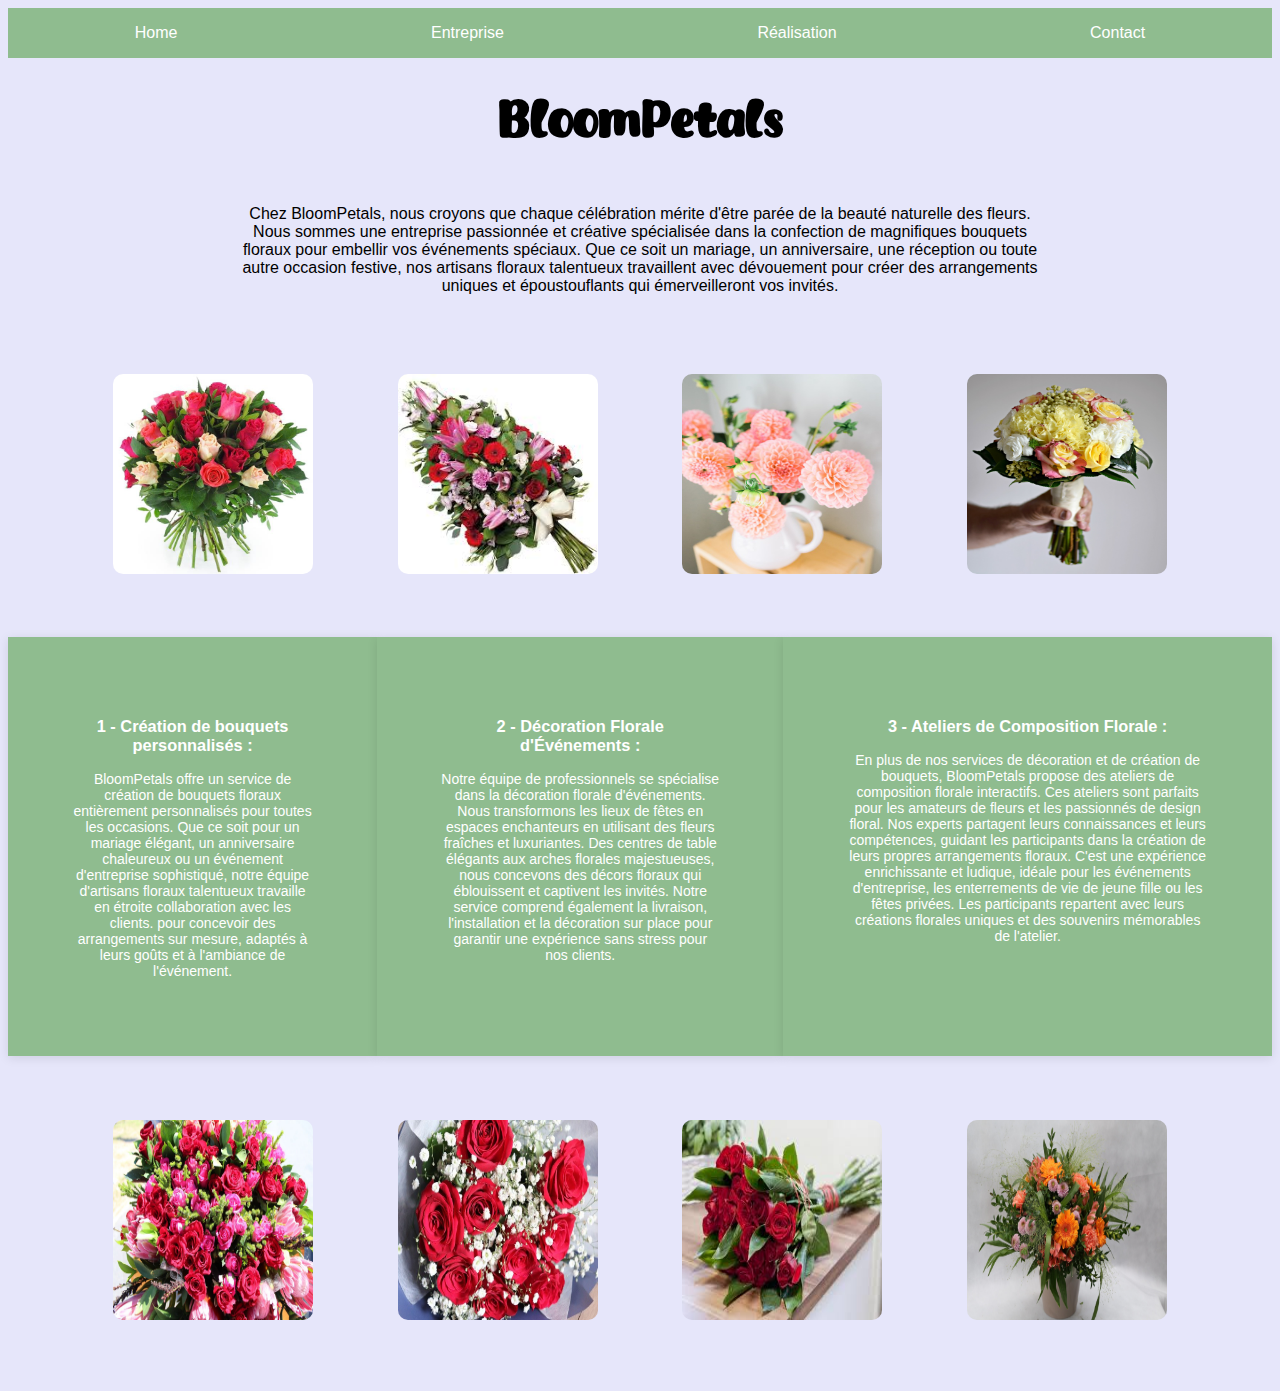
<file: index.html>
<!DOCTYPE html>
<html lang="fr">
<head>
    <meta charset="UTF-8">
    <meta name="viewport" content="width=device-width, initial-scale=1.0">
    <title>Index</title>
<link rel="stylesheet" media="screen" href="style.css">
</head>
<body>
   <main>
        <nav>
    <p><a href="file:///C:/Users/parse/OneDrive/Documents/BloomPetals/index.html" style="text-decoration: none;">Home</a></p>
    <p><a href="file:///C:/Users/parse/OneDrive/Documents/BloomPetals/entreprise.html" style="text-decoration: none;">Entreprise</a></p>
    <p><a href="file:///C:/Users/parse/OneDrive/Documents/BloomPetals/realisation.html" style="text-decoration: none;">Réalisation</a></p>
    <p><a href="file:///C:/Users/parse/OneDrive/Documents/BloomPetals/contact.html" style="text-decoration: none;">Contact</a></p>
</nav>
<header class="home">
    <h1>BloomPetals</h1>
    </header>
<article class="intro">
<p>Chez BloomPetals, nous croyons que chaque célébration mérite d'être parée de la beauté
naturelle des fleurs. Nous sommes une entreprise passionnée et créative spécialisée dans
la confection de magnifiques bouquets floraux pour embellir vos événements spéciaux. Que
ce soit un mariage, un anniversaire, une réception ou toute autre occasion festive, nos
artisans floraux talentueux travaillent avec dévouement pour créer des arrangements
uniques et époustouflants qui émerveilleront vos invités.</p>
</article>
<div class="photo1">
<img src="images/image2.jpg" width="200" height="200">
<img src="images/image3.jpg" width="200" height="200">
<img src="images/image10.jpg" width="200" height="200">
<img src="images/image11.jpg" width="200" height="200">
</div>
<section id="services">
<div class="service">
<h3>1 - Création de bouquets personnalisés :</h3>
<p>BloomPetals offre un service de création de bouquets floraux entièrement personnalisés pour toutes les occasions. Que ce soit pour un
mariage élégant, un anniversaire chaleureux ou un événement d'entreprise sophistiqué,
notre équipe d'artisans floraux talentueux travaille en étroite collaboration avec les clients.
pour concevoir des arrangements sur mesure, adaptés à leurs goûts et à l'ambiance de
l'événement.</p></div>
<div class="service">
    <h3>2 - Décoration Florale d'Événements :</h3>
    <p>Notre équipe de professionnels se spécialise dans la décoration florale d'événements. Nous transformons les lieux de fêtes en espaces
enchanteurs en utilisant des fleurs fraîches et luxuriantes. Des centres de table élégants aux
arches florales majestueuses, nous concevons des décors floraux qui éblouissent et
captivent les invités. Notre service comprend également la livraison, l'installation et la
décoration sur place pour garantir une expérience sans stress pour nos clients.</p></div>
<div class="service">
    <h3>3 - Ateliers de Composition Florale :</h3>
<p>En plus de nos services de décoration et de création
de bouquets, BloomPetals propose des ateliers de composition florale interactifs. Ces
ateliers sont parfaits pour les amateurs de fleurs et les passionnés de design floral. Nos
experts partagent leurs connaissances et leurs compétences, guidant les participants dans
la création de leurs propres arrangements floraux. C'est une expérience enrichissante et
ludique, idéale pour les événements d'entreprise, les enterrements de vie de jeune fille ou
les fêtes privées. Les participants repartent avec leurs créations florales uniques et des
souvenirs mémorables de l'atelier.</p></div>
</section>
<div class="photo2">
<img src="images/image1.jpg" width="200" height="200">
<img src="images/image9.jpg" width="200" height="200">
<img src="images/image4.jpg" width="200" height="200">
<img src="images/image5.jpg" width="200" height="200">
</div>
   </main>
</body>
</html>
</file>
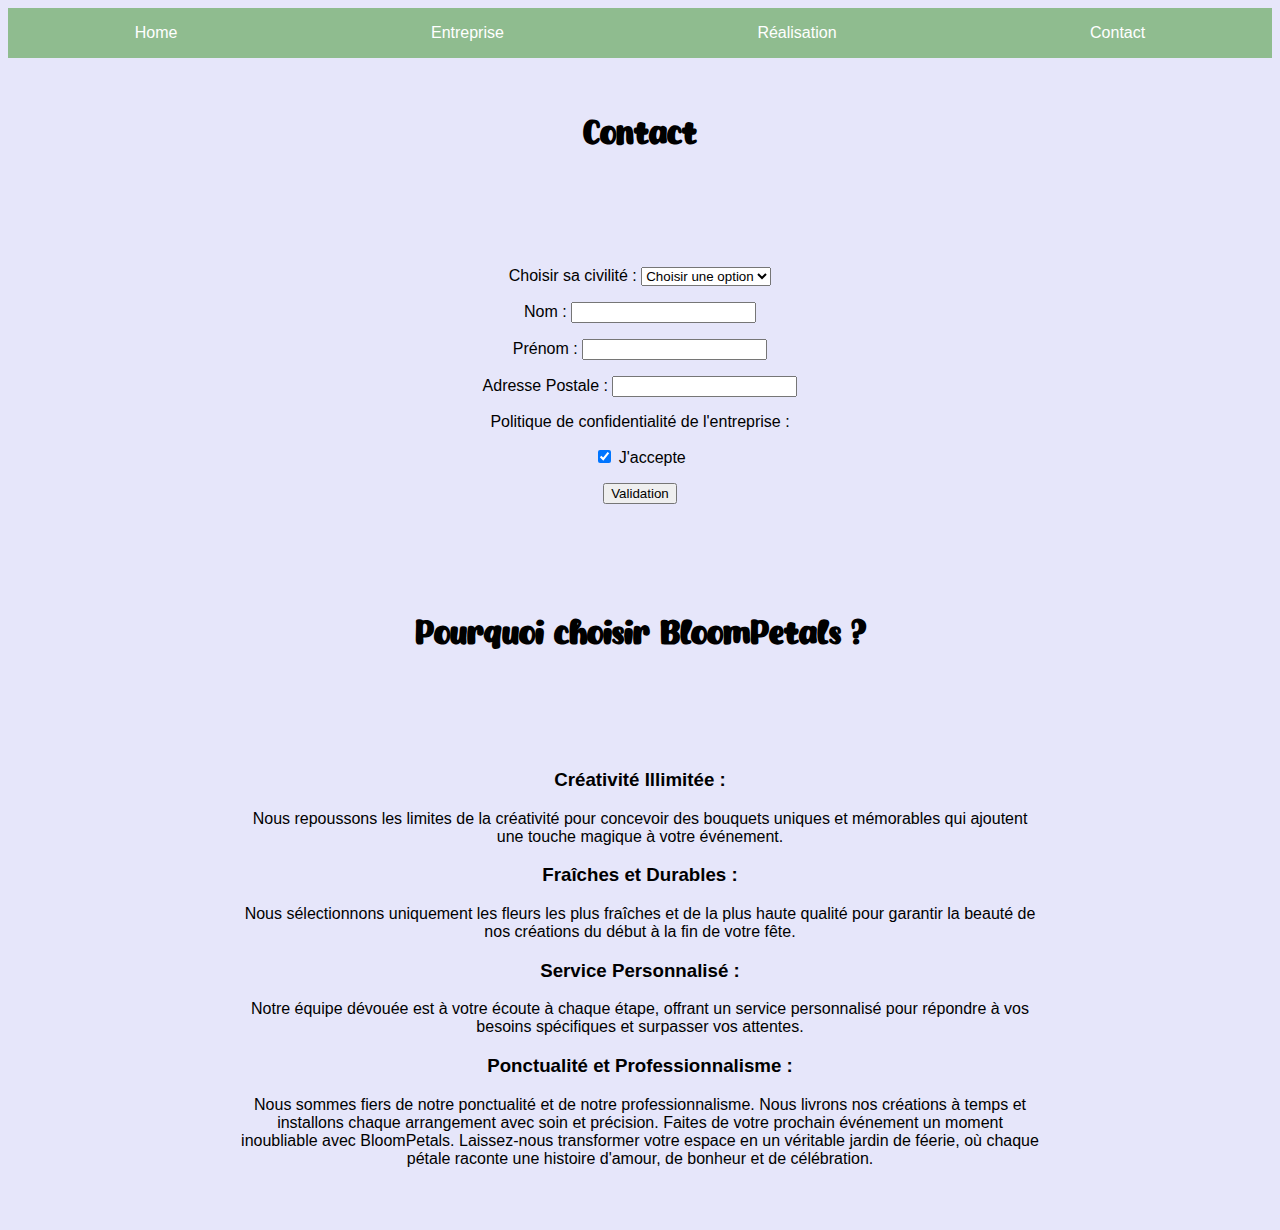
<file: contact.html>
<!DOCTYPE html>
<html lang="fr">
<head>
    <meta charset="UTF-8">
    <meta name="viewport" content="width=device-width, initial-scale=1.0">
    <title>contact</title>
    <link rel="stylesheet" href="style.css">
</head>
<body>
    <main>
        <nav>
            <p><a href="file:///C:/Users/parse/OneDrive/Documents/BloomPetals/index.html" style="text-decoration: none;">Home</a></p>
        <p><a href="file:///C:/Users/parse/OneDrive/Documents/BloomPetals/entreprise.html" style="text-decoration: none;">Entreprise</a></p>
        <p><a href="file:///C:/Users/parse/OneDrive/Documents/BloomPetals/realisation.html" style="text-decoration: none;">Réalisation</a></p>
        <p><a href="file:///C:/Users/parse/OneDrive/Documents/BloomPetals/contact.html" style="text-decoration: none;">Contact</a></p>
    </nav>
        <header class="contact">
    <h1>Contact</h1>
</header>
<article class="civiliter">
<p><label for="select-civilite">Choisir sa civilité :</label>
<select name="civilite" id="select-civilite">
<option value="">Choisir une option</option>
<option value="Femme">Femme</option>
<option value="Homme">Homme</option>
<option value="Autre">Autre</option>
</select></p>
<p><label for="nom">Nom :</label>
    <input type="text" id="Nom"></p>
<p><label for="prenom">Prénom :</label>
<input type="text" id="Prénom"></p>
<p><label for="adressepostale">Adresse Postale :</label>
<input type="adresse" id="adressepostale"></p>
<div>
    <p>Politique de confidentialité de l'entreprise :</p>
    <input type="checkbox" id="accepter" name="accepter" checked />
    <label for="accepter">J'accepte</label>
  </div>
  <p><input type="submit" value="Validation" /></p></article>
  <div class="titre">
  <h1>Pourquoi choisir BloomPetals ?</h1></div>
  <article class="faq">
  <h3> Créativité Illimitée :</h3>
    <p>Nous repoussons les limites de la créativité pour concevoir des
    bouquets uniques et mémorables qui ajoutent une touche magique à votre
    événement.</p>
    <h3>Fraîches et Durables :</h3>
    <p>Nous sélectionnons uniquement les fleurs les plus
    fraîches et de la plus haute qualité pour garantir la beauté de nos créations du début
    à la fin de votre fête.</p>
    <h3>Service Personnalisé :</h3>
    <p>Notre équipe dévouée est à votre écoute à chaque étape,
    offrant un service personnalisé pour répondre à vos besoins spécifiques et surpasser
    vos attentes.</p>
    <h3>Ponctualité et Professionnalisme :</h3>
    <p>Nous sommes fiers de notre ponctualité et de
    notre professionnalisme. Nous livrons nos créations à temps et installons chaque
    arrangement avec soin et précision.
    Faites de votre prochain événement un moment inoubliable avec BloomPetals. Laissez-nous
    transformer votre espace en un véritable jardin de féerie, où chaque pétale raconte une
    histoire d'amour, de bonheur et de célébration.</p></article>
    </main>
</body>
</html>
</file>
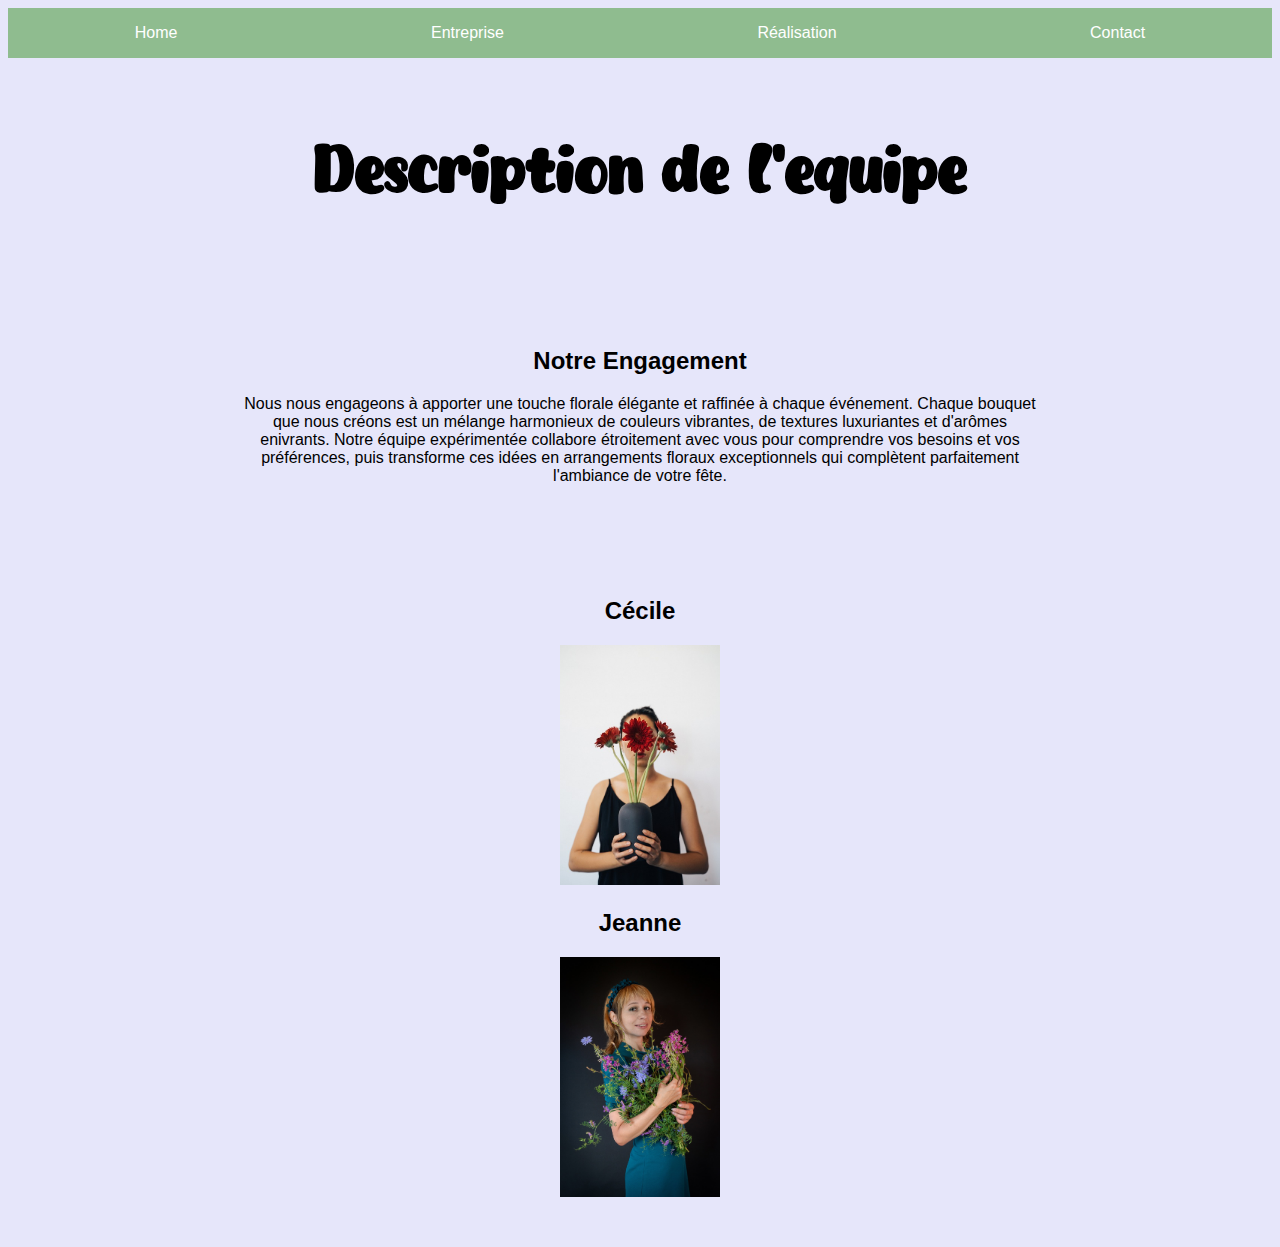
<file: entreprise.html>
<!DOCTYPE html>
<html lang="fr">
<head>
    <meta charset="UTF-8">
    <meta name="viewport" content="width=device-width, initial-scale=1.0">
    <title>entreprise</title>
    <link rel="stylesheet" href="style.css">
</head>
<body>
<main>
    <nav>
    <p><a href="file:///C:/Users/parse/OneDrive/Documents/BloomPetals/index.html" style="text-decoration: none;">Home</a></p>
    <p><a href="file:///C:/Users/parse/OneDrive/Documents/BloomPetals/entreprise.html" style="text-decoration: none;">Entreprise</a></p>
    <p><a href="file:///C:/Users/parse/OneDrive/Documents/BloomPetals/realisation.html" style="text-decoration: none;">Réalisation</a></p>
    <p><a href="file:///C:/Users/parse/OneDrive/Documents/BloomPetals/contact.html" style="text-decoration: none;">Contact</a></p>
</nav>
    <header class="descri">
    <h1>Description de l'equipe</h1>
</header>
<article class="equipe">
    <h2>Notre Engagement</h2>
   <p>Nous nous engageons à apporter une touche florale élégante et raffinée à chaque
    événement. Chaque bouquet que nous créons est un mélange harmonieux de couleurs
    vibrantes, de textures luxuriantes et d'arômes enivrants. Notre équipe expérimentée
    collabore étroitement avec vous pour comprendre vos besoins et vos préférences, puis
    transforme ces idées en arrangements floraux exceptionnels qui complètent parfaitement
    l'ambiance de votre fête.</p></article>
    <div class="prenom">
<h2>Cécile</h2><img src="images/photo4.jpg" width="20%" height="20%">
<h2>Jeanne</h2><img src="images/photo2.jpg" width="20%" height="20%"> 
</div>
</main>
</body>
</html>
</file>
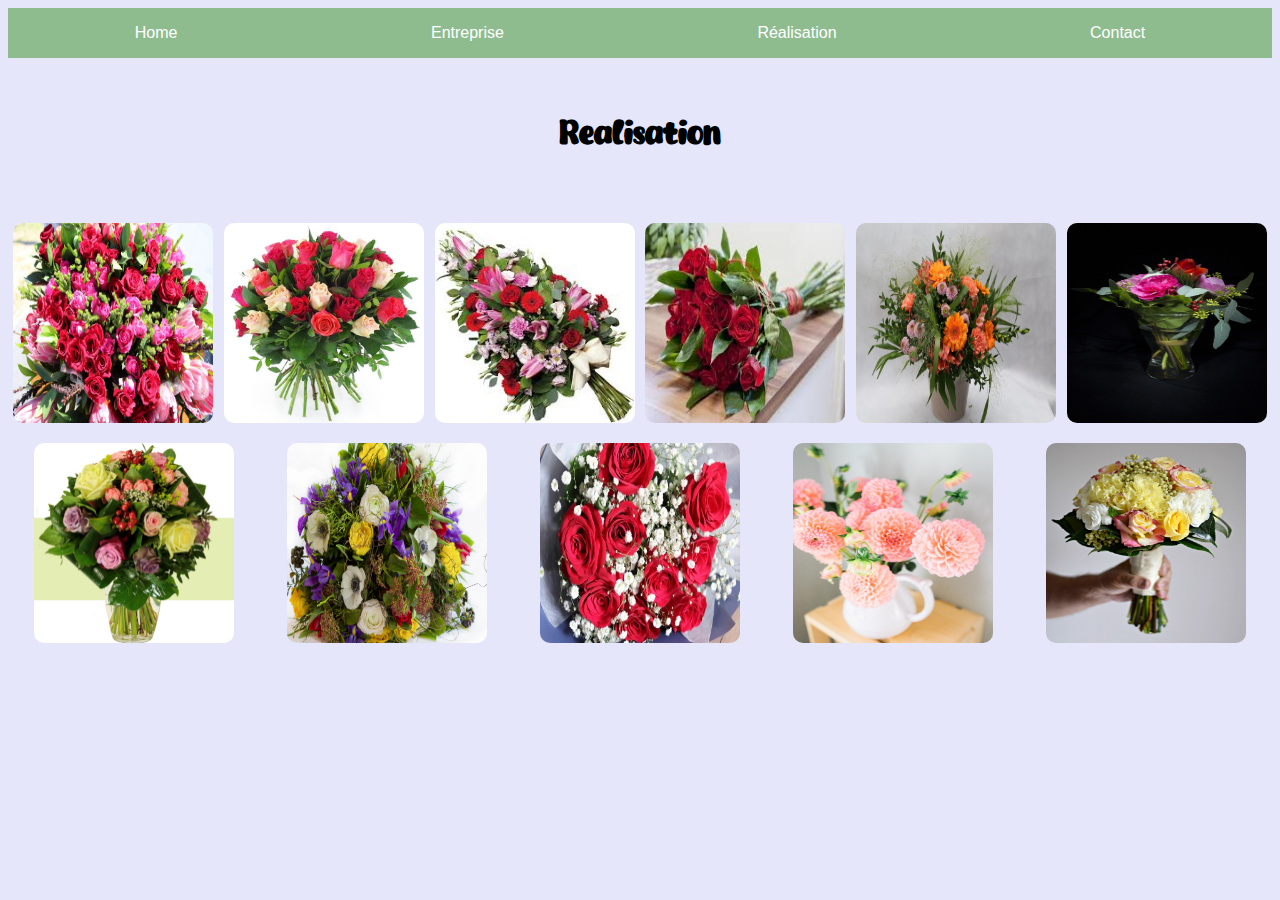
<file: realisation.html>
<!DOCTYPE html>
<html lang="fr">
<head>
    <meta charset="UTF-8">
    <meta name="viewport" content="width=device-width, initial-scale=1.0">
    <title>realisation</title>
    <link rel="stylesheet" href="style.css">
</head>
<body>
    <main>
        <nav>
            <p><a href="file:///C:/Users/parse/OneDrive/Documents/BloomPetals/index.html" style="text-decoration: none;">Home</a></p>
        <p><a href="file:///C:/Users/parse/OneDrive/Documents/BloomPetals/entreprise.html" style="text-decoration: none;">Entreprise</a></p>
        <p><a href="file:///C:/Users/parse/OneDrive/Documents/BloomPetals/realisation.html" style="text-decoration: none;">Réalisation</a></p>
        <p><a href="file:///C:/Users/parse/OneDrive/Documents/BloomPetals/contact.html" style="text-decoration: none;">Contact</a></p>
    </nav>
        <header class="realisation">
            <h1>Realisation</h1>
        </header>
        <section class="mosaiques">
        <div class="mosaique">
            <img src="images/image1.jpg" width="200" height="200">
            <img src="images/image2.jpg" width="200" height="200">
            <img src="images/image3.jpg" width="200" height="200">
            <img src="images/image4.jpg" width="200" height="200">
            <img src="images/image5.jpg" width="200" height="200">
            <img src="images/image6.jpg" width="200" height="200">
            <img src="images/image7.jpg" width="200" height="200">
            <img src="images/image8.jpg" width="200" height="200">
            <img src="images/image9.jpg" width="200" height="200">
            <img src="images/image10.jpg" width="200" height="200">
            <img src="images/image11.jpg" width="200" height="200">
        </div>
    </section>
    </main>
</body>
</html>
</file>
<file: style.css>
@font-face{
    font-family:'HowdyLemon';
    src: url('font/HowdyLemon.otf') format('truetype');
    /*pour ajouter d'autres police via des sites*/
}
body{
    background-color: lavender;
}
.home h1{
font-family: HowdyLemon;
text-align: center;
padding: 3%;
font-size: 70px; /*pour grossir le texte*/
}
nav{
    background-color:darkseagreen;
    display: flex;
    justify-content: space-around;
    p a {
        color: white;
    }
    font-family: Verdana, Geneva, Tahoma, sans-serif;
}
.intro {
    max-width: 800px;
text-align: center;
margin: auto;
font-family: Verdana, Geneva, Tahoma, sans-serif;
}
.photo1{
    img{
        border-radius: 10px;
    }
    padding: 5%;
    display: flex;
    justify-content: space-around;
    flex-wrap: wrap;
}
#services{
display: flex;
font-family: Verdana, Geneva, Tahoma, sans-serif;
font-size: 14px;
}
.service{
    color:white;
    padding: 5%;
background-color:darkseagreen;
text-align:center;
box-shadow: 0 2px 10px rgba(0, 0, 0, 0.1);
}
.service h3{
    text-align: center;
}
.photo2{
    img{
        border-radius: 10px;
    }
    padding: 5%;
    display: flex;
    justify-content: space-around;
    flex-wrap: wrap;
}
.descri{
    font-family:HowdyLemon;
text-align: center;
padding: 3%;
font-size: 2rem;
}
.equipe{
    max-width: 800px;
    text-align: center;
    padding: 3%;
    font-family: Verdana, Geneva, Tahoma, sans-serif;
    margin:auto
}
.prenom{
    max-width: 800px;
    text-align: center;
    padding: 3%;
    font-family: Verdana, Geneva, Tahoma, sans-serif;
    margin:auto
}
.realisation{
    font-family: HowdyLemon;
    text-align: center;
    padding: 3%;
}
#mosaiques{
display: flex;
flex-wrap: wrap;
margin: auto;
}
.mosaique{
    img{
        border-radius: 10px;
        margin: 10px 0;
    }
    display: flex;
    justify-content: space-around;
flex-wrap: wrap;
}
.contact{
    font-family: HowdyLemon;
    text-align: center;
    padding: 3%;
}
.civiliter{
font-family: Verdana, Geneva, Tahoma, sans-serif;
text-align: center;
padding: 3%;
}
.titre{
    font-family: HowdyLemon;
    text-align: center;
    padding: 3%;
}
.faq{
    max-width: 800px;
    font-family: Verdana, Geneva, Tahoma, sans-serif;
    text-align: center;  
    padding: 3%;
    margin: auto;
}

@media screen and (min-width: 375px) and (max-height: 932px){
    .home h1 {
    font-size: 50px;
    margin: auto;
    display: flex;
    justify-content: center;
    }
    nav{
    display: flex;
    margin: auto;
}
.intro{
    margin: auto;
}
.section {
    margin: auto;
    font-size: 12px;
}
}
</file>
